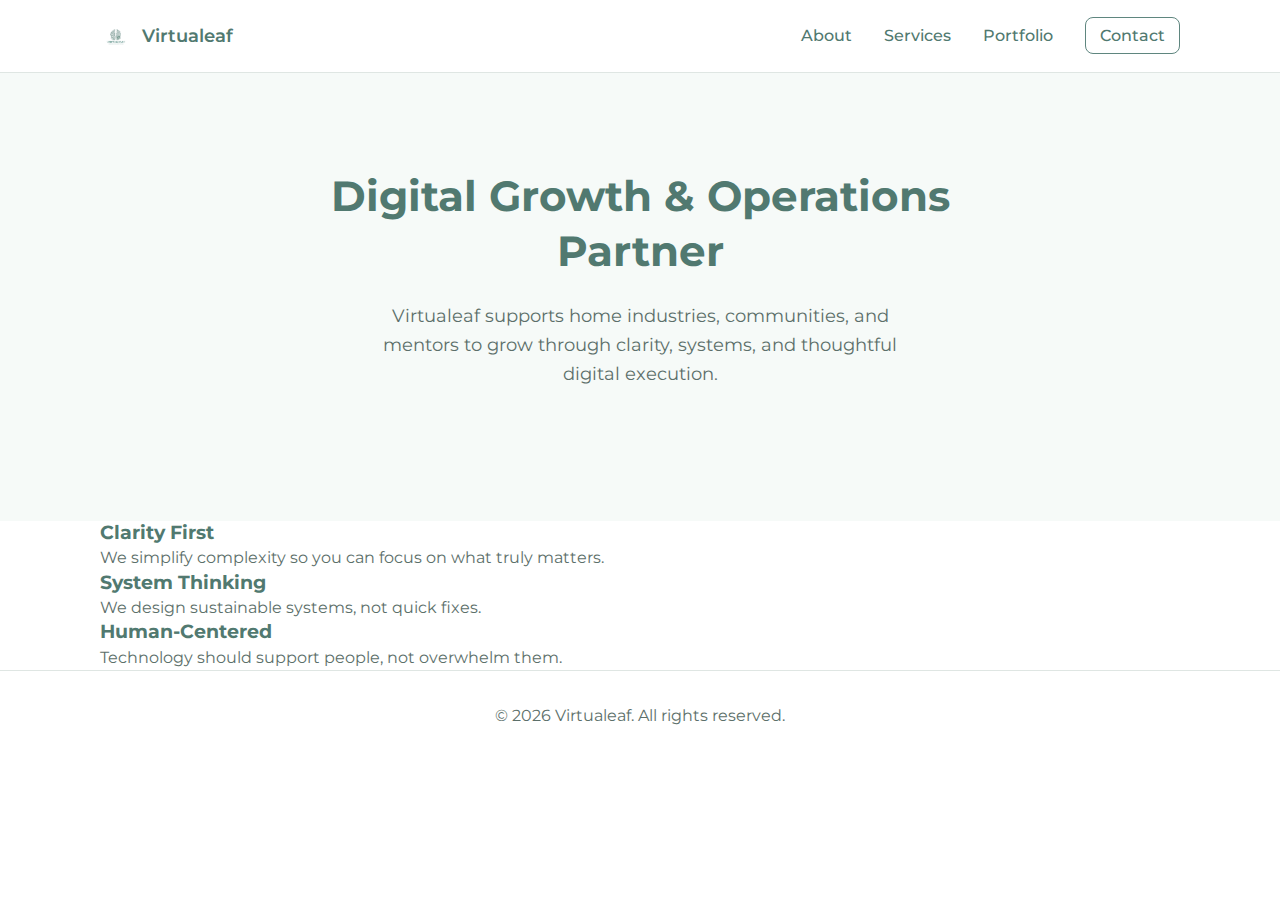
<file: index.html>
<!DOCTYPE html>
<html lang="id">
<head>
  <meta charset="UTF-8">
  <meta name="viewport" content="width=device-width, initial-scale=1.0">
  <title>Virtualeaf | Digital Growth & Operations Partner</title>

  <!-- Google Font -->
  <link rel="preconnect" href="https://fonts.googleapis.com">
  <link rel="preconnect" href="https://fonts.gstatic.com" crossorigin>
  <link href="https://fonts.googleapis.com/css2?family=Montserrat:wght@400;500;600;700&display=swap" rel="stylesheet">

  <!-- Global CSS -->
  <link rel="stylesheet" href="style.css">
</head>

<body>

<!-- ================= NAVBAR ================= -->
<header class="navbar">
  <div class="container nav-content">

    <div class="brand">
      <img src="assets/images/virtualeaf-logo.png" alt="Virtualeaf" class="logo">
      <span class="brand-name">Virtualeaf</span>
    </div>

    <nav class="nav-links">
      <a href="about.html">About</a>
      <a href="services.html">Services</a>
      <a href="portfolio.html">Portfolio</a>
      <a href="contact.html" class="nav-cta">Contact</a>
    </nav>

  </div>
</header>

<!-- ================= HERO ================= -->
<section class="hero">
  <div class="container hero-content">

    <div class="hero-text">
      <h1>Digital Growth & Operations Partner</h1>

      <p>
        Virtualeaf supports home industries, communities, and mentors
        to grow through clarity, systems, and thoughtful digital execution.
      </p>
    </div>

  </div>
</section>

<!-- ================= VALUES ================= -->
<section class="values">
  <div class="container values-grid">

    <div class="value-card">
      <h3>Clarity First</h3>
      <p>We simplify complexity so you can focus on what truly matters.</p>
    </div>

    <div class="value-card">
      <h3>System Thinking</h3>
      <p>We design sustainable systems, not quick fixes.</p>
    </div>

    <div class="value-card">
      <h3>Human-Centered</h3>
      <p>Technology should support people, not overwhelm them.</p>
    </div>

  </div>
</section>

<!-- ================= FOOTER ================= -->
<footer class="footer">
  <p>© 2026 Virtualeaf. All rights reserved.</p>
</footer>

</body>
</html>
</file>
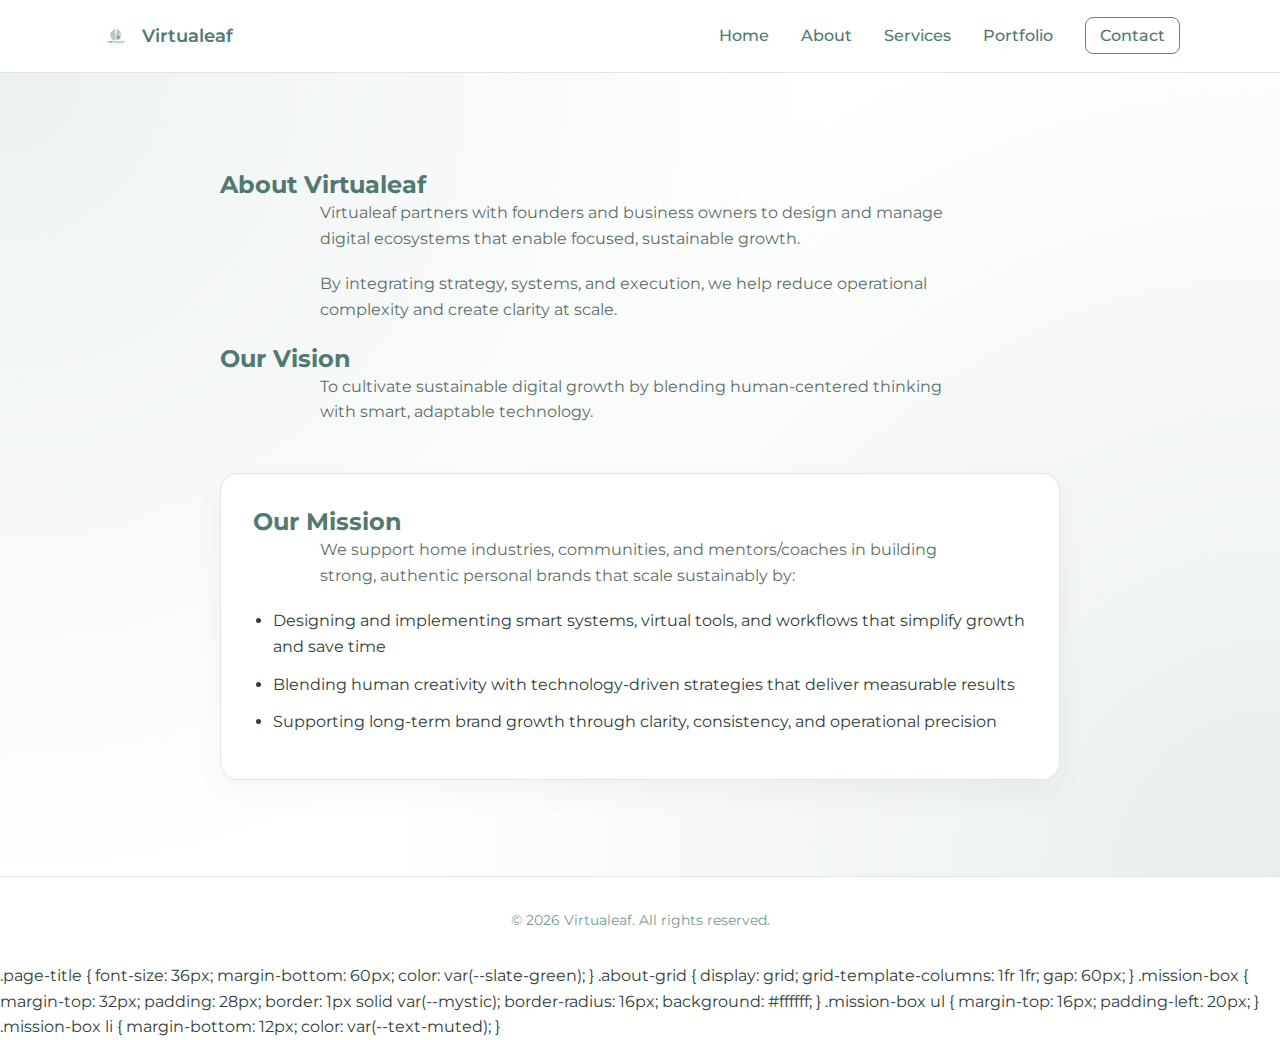
<file: about.html>
<!DOCTYPE html>
<html lang="id">
<head>
  <meta charset="UTF-8">
  <meta name="viewport" content="width=device-width, initial-scale=1.0">
  <title>About | Virtualeaf</title>

  <link href="https://fonts.googleapis.com/css2?family=Montserrat:wght@400;500;600;700&display=swap" rel="stylesheet">
  <link rel="stylesheet" href="style.css">
</head>
<body>

<!-- ===== NAVBAR (SAMA DENGAN INDEX) ===== -->
<header class="navbar">
  <div class="container nav-content">
    <div class="brand">
      <img src="assets/images/virtualeaf-logo.png" class="logo">
      <span class="brand-name">Virtualeaf</span>
    </div>
    <nav>
      <a href="index.html">Home</a>
      <a href="about.html">About</a>
      <a href="services.html">Services</a>
      <a href="portfolio.html">Portfolio</a>
      <a href="contact.html" class="nav-cta">Contact</a>
    </nav>
  </div>
</header>

<!-- ===== ABOUT CONTENT ===== -->
<section class="page">
  <div class="container">

       <!-- ABOUT -->
      <div>
        <h2>About Virtualeaf</h2>
        <p>
          Virtualeaf partners with founders and business owners to design and
          manage digital ecosystems that enable focused, sustainable growth.
        </p>
        <p>
          By integrating strategy, systems, and execution, we help reduce
          operational complexity and create clarity at scale.
        </p>
      </div>

      <!-- VISION + MISSION -->
      <div>

        <h2>Our Vision</h2>
        <p>
          To cultivate sustainable digital growth by blending human-centered
          thinking with smart, adaptable technology.
        </p>

        <div class="mission-box">
          <h2>Our Mission</h2>
          <p>
            We support home industries, communities, and mentors/coaches in
            building strong, authentic personal brands that scale sustainably by:
          </p>
          <ul>
            <li>
              Designing and implementing smart systems, virtual tools, and
              workflows that simplify growth and save time
            </li>
            <li>
              Blending human creativity with technology-driven strategies that
              deliver measurable results
            </li>
            <li>
              Supporting long-term brand growth through clarity, consistency,
              and operational precision
            </li>
          </ul>
        </div>

      </div>

    </div>

  </div>
</section>

<footer class="footer">
  © 2026 Virtualeaf. All rights reserved.
</footer>

</body>
</html>

.page-title {
  font-size: 36px;
  margin-bottom: 60px;
  color: var(--slate-green);
}

.about-grid {
  display: grid;
  grid-template-columns: 1fr 1fr;
  gap: 60px;
}

.mission-box {
  margin-top: 32px;
  padding: 28px;
  border: 1px solid var(--mystic);
  border-radius: 16px;
  background: #ffffff;
}

.mission-box ul {
  margin-top: 16px;
  padding-left: 20px;
}

.mission-box li {
  margin-bottom: 12px;
  color: var(--text-muted);
}
</file>
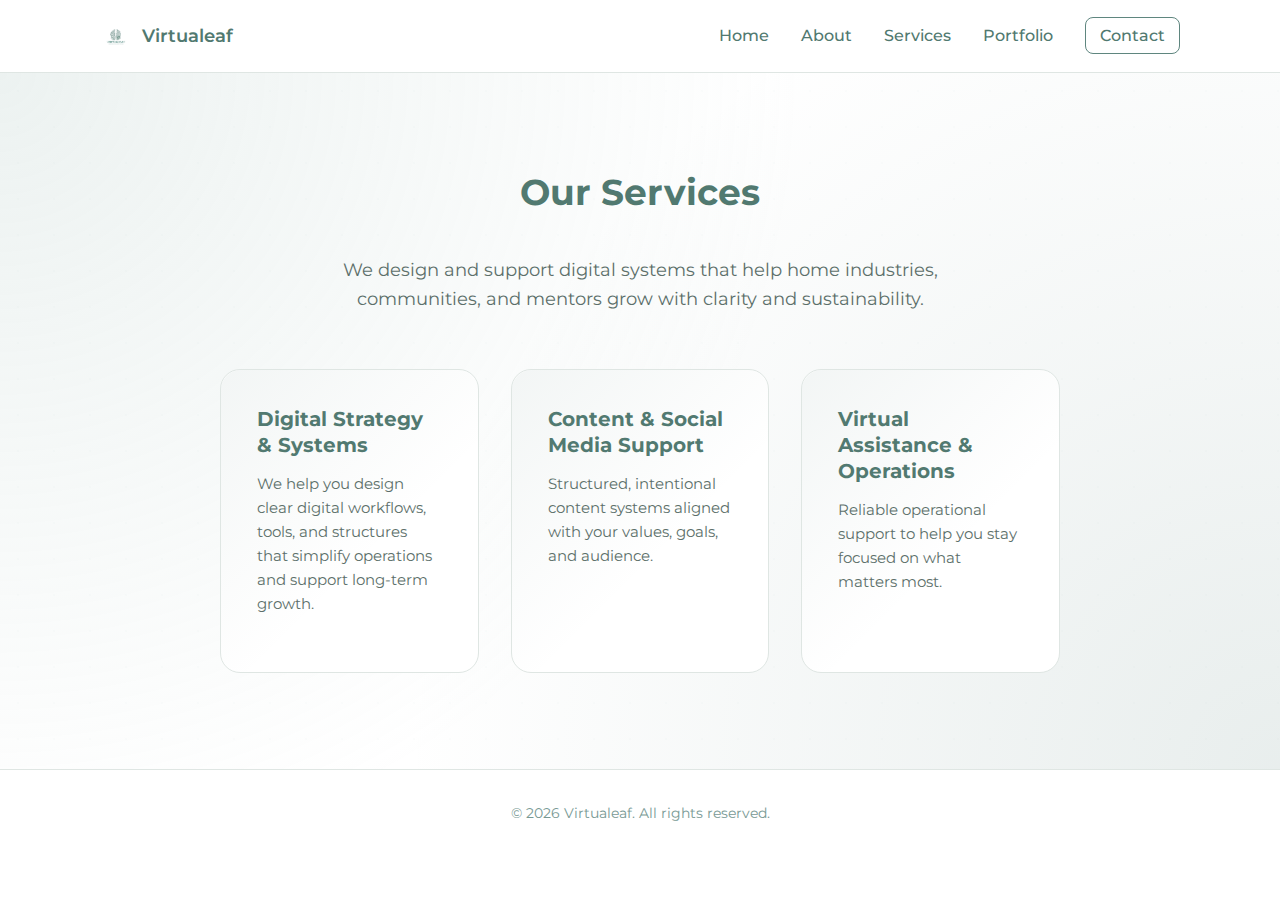
<file: services.html>
<!DOCTYPE html>
<html lang="id">
<head>
  <meta charset="UTF-8">
  <meta name="viewport" content="width=device-width, initial-scale=1.0">
  <title>Services | Virtualeaf</title>

  <link href="https://fonts.googleapis.com/css2?family=Montserrat:wght@400;500;600;700&display=swap" rel="stylesheet">
  <link rel="stylesheet" href="style.css">
</head>
<body>

<!-- NAVBAR -->
<header class="navbar">
  <div class="container nav-content">
    <div class="brand">
      <img src="assets/images/virtualeaf-logo.png" class="logo">
      <span class="brand-name">Virtualeaf</span>
    </div>
    <nav>
      <a href="index.html">Home</a>
      <a href="about.html">About</a>
      <a href="services.html">Services</a>
      <a href="portfolio.html">Portfolio</a>
      <a href="contact.html" class="nav-cta">Contact</a>
    </nav>
  </div>
</header>

<!-- SERVICES -->
<section class="page services">
  <div class="container">

    <h1 class="page-title">Our Services</h1>
    <p class="page-intro">
      We design and support digital systems that help home industries,
      communities, and mentors grow with clarity and sustainability.
    </p>

    <div class="services-grid">

      <div class="service-card">
        <h3>Digital Strategy & Systems</h3>
        <p>
          We help you design clear digital workflows, tools, and structures
          that simplify operations and support long-term growth.
        </p>
      </div>

      <div class="service-card">
        <h3>Content & Social Media Support</h3>
        <p>
          Structured, intentional content systems aligned with your values,
          goals, and audience.
        </p>
      </div>

      <div class="service-card">
        <h3>Virtual Assistance & Operations</h3>
        <p>
          Reliable operational support to help you stay focused
          on what matters most.
        </p>
      </div>

    </div>

  </div>
</section>

<footer class="footer">
  © 2026 Virtualeaf. All rights reserved.
</footer>

</body>
</html>
</file>
<file: style.css>
/* ===============================
   1. BRAND VARIABLES
================================ */
:root {
  --viridian-green: #5F867F;
  --mystic: #DFE6E3;
  --opal: #AAC4BE;
  --shadow-green: #A4C4B4;
  --slate-green: #517970;
  --sage-grey: #789994;

  --text-main: #2f3e3a;
  --text-muted: #5c6f6a;
  --bg-soft: #f6faf8;
}

/* ===============================
   2. RESET & BASE
================================ */
* {
  margin: 0;
  padding: 0;
  box-sizing: border-box;
}

body {
  font-family: 'Montserrat', system-ui, sans-serif;
  color: var(--text-main);
  background: #ffffff;
  line-height: 1.6;
}

.container {
  max-width: 1120px;
  margin: auto;
  padding: 0 20px;
}

h1, h2, h3 {
  color: var(--slate-green);
  line-height: 1.3;
}

p {
  color: var(--text-muted);
  font-size: 16px;
}

/* ===============================
   3. NAVBAR
================================ */
.navbar {
  background: #ffffff;
  border-bottom: 1px solid var(--mystic);
}

.nav-content {
  height: 72px;
  display: flex;
  align-items: center;
  justify-content: space-between;
}

.brand {
  display: flex;
  align-items: center;
  gap: 10px;
}

.logo {
  height: 32px;
  width: auto;
}

.brand-name {
  font-weight: 600;
  font-size: 18px;
  color: var(--slate-green);
}

nav a {
  margin-left: 28px;
  text-decoration: none;
  font-weight: 500;
  color: var(--slate-green);
  transition: color .2s ease;
}

nav a:hover {
  color: var(--viridian-green);
}

.nav-cta {
  padding: 8px 14px;
  border-radius: 8px;
  border: 1.5px solid var(--viridian-green);
}

/* ===============================
   4. HERO
================================ */
.hero {
  background: var(--bg-soft);
  padding: 96px 0;
}

.hero-content {
  max-width: 720px;
  margin: auto;
  text-align: center;
}

.hero-text h1 {
  font-size: clamp(32px, 4vw, 42px);
  margin-bottom: 24px;
}

.hero-text p {
  font-size: 18px;
  margin: 0 auto 36px;
  max-width: 520px;
}

.hero-actions .btn {
  display: inline-block;
  padding: 14px 26px;
  border-radius: 10px;
  text-decoration: none;
  font-weight: 600;
  margin: 0 8px;
}

.btn.primary {
  background: var(--viridian-green);
  color: #ffffff;
}

.btn.primary:hover {
  background: var(--slate-green);
}

.btn.secondary {
  border: 2px solid var(--viridian-green);
  color: var(--viridian-green);
}

.btn.secondary:hover {
  background: var(--mystic);
}

/* ===============================
   5. GENERIC PAGE WRAPPER
================================ */
.page {
  position: relative;
  padding: 96px 0;
  overflow: hidden;
}

.page .container {
  max-width: 880px;
}

/* moodboard background */
.page::before {
  content: "";
  position: absolute;
  inset: 0;
  background:
    radial-gradient(
      circle at top left,
      rgba(170,196,190,0.22),
      transparent 55%
    ),
    radial-gradient(
      circle at bottom right,
      rgba(95,134,127,0.14),
      transparent 60%
    );
  z-index: 0;
}

.page::after {
  content: "";
  position: absolute;
  inset: 0;
  background-image:
    radial-gradient(
      rgba(95,134,127,0.15) 1px,
      transparent 1px
    );
  background-size: 36px 36px;
  opacity: 0.12;
  pointer-events: none;
}

.page > * {
  position: relative;
  z-index: 1;
}

/* ===============================
   6. TYPOGRAPHY LAYOUT
================================ */
.page-title {
  font-size: 36px;
  margin-bottom: 40px;
  text-align: center;
}

.lead {
  font-size: 18px;
  text-align: center;
  margin: 0 auto 48px;
  max-width: 640px;
  color: var(--text-main);
}

.page p {
  max-width: 640px;
  margin: 0 auto 20px;
}

/* ===============================
   7. ABOUT PAGE
================================ */
.about-grid {
  display: grid;
  gap: 56px;
}

@media (min-width: 900px) {
  .about-grid {
    grid-template-columns: 1fr 1fr;
  }
}

.mission-box {
  position: relative;
  margin-top: 48px;
  padding: 32px;
  border-radius: 18px;
  background: #ffffff;
  border: 1px solid var(--mystic);
  box-shadow: 0 12px 32px rgba(0,0,0,0.04);
}

.mission-box ul {
  margin-top: 16px;
  padding-left: 20px;
}

.mission-box li {
  margin-bottom: 12px;
}

/* ===============================
   8. SERVICES PAGE
================================ */
.page-intro {
  max-width: 640px;
  margin: 0 auto 56px;
  text-align: center;
  font-size: 18px;
}

.services-grid {
  display: grid;
  gap: 32px;
  margin-top: 56px;
}

@media (min-width: 900px) {
  .services-grid {
    grid-template-columns: repeat(3, 1fr);
  }
}

.service-card {
  position: relative;
  background: #ffffff;
  border-radius: 20px;
  padding: 36px;
  border: 1px solid var(--mystic);
  transition: transform .25s ease, box-shadow .25s ease;
}

.service-card::before {
  content: "";
  position: absolute;
  inset: 0;
  border-radius: 20px;
  background: linear-gradient(
    135deg,
    rgba(95,134,127,0.08),
    transparent 60%
  );
  pointer-events: none;
}

.service-card h3 {
  margin-bottom: 14px;
  font-size: 20px;
}

.service-card p {
  font-size: 15px;
}

.service-card:hover {
  transform: translateY(-6px);
  box-shadow: 0 18px 40px rgba(0,0,0,0.08);
}

/* ===============================
   9. FOOTER
================================ */
.footer {
  padding: 32px 0;
  text-align: center;
  font-size: 14px;
  color: var(--sage-grey);
  border-top: 1px solid var(--mystic);
}

/* ===============================
   10. RESPONSIVE
================================ */
@media (max-width: 900px) {
  .page {
    padding: 64px 0;
  }

  .page-title {
    font-size: 30px;
  }

  .lead {
    font-size: 17px;
  }

  nav a {
    margin-left: 16px;
  }
}
</file>
